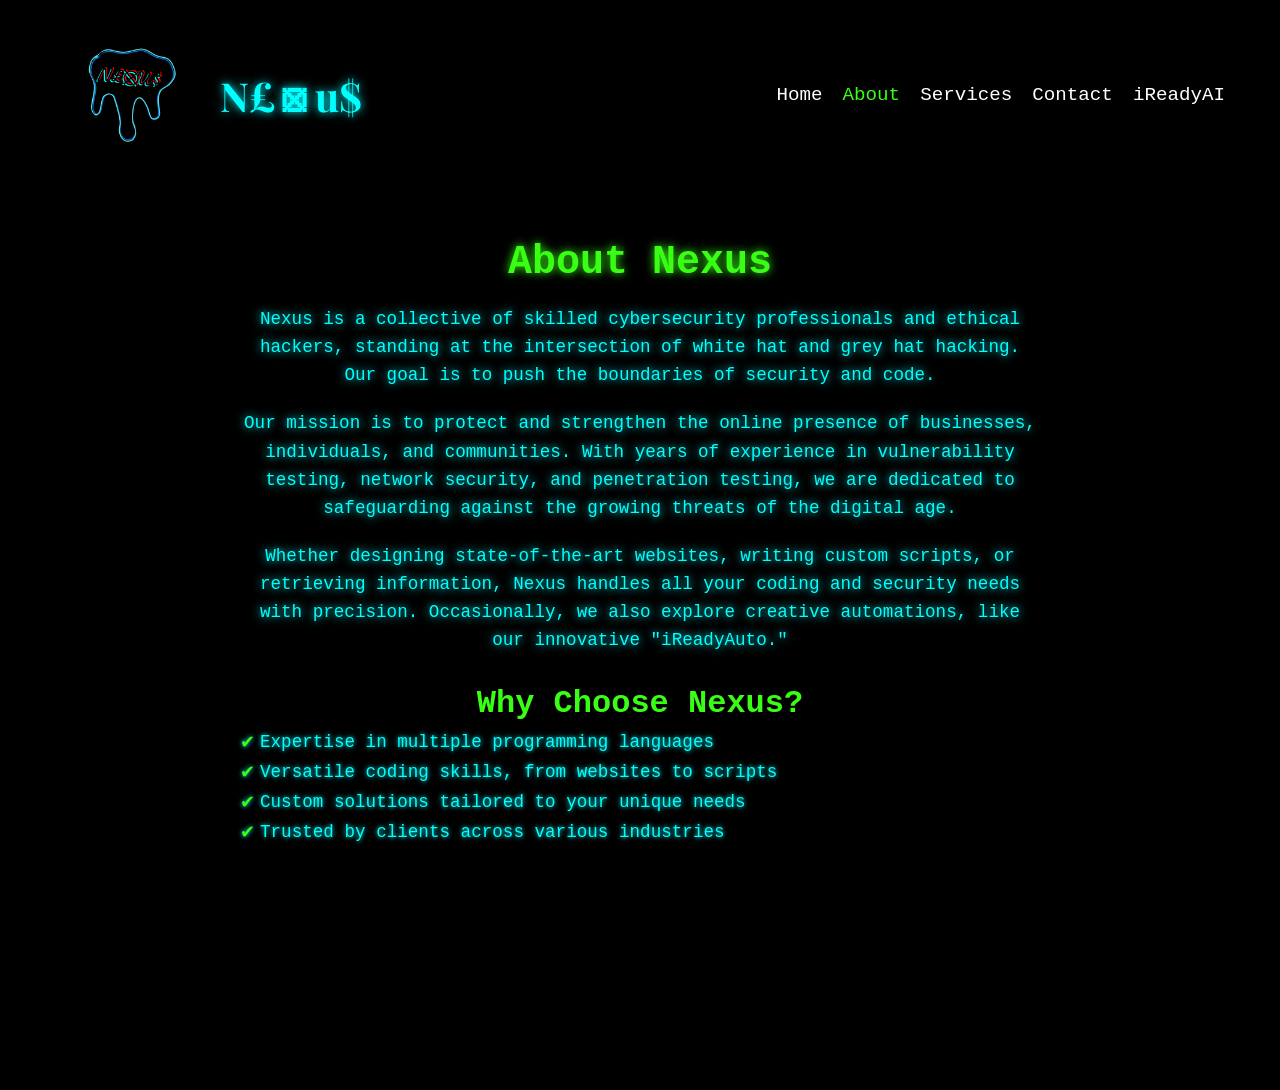
<file: about.html>
<!DOCTYPE html>
<html lang="en">
<head>
    <meta charset="UTF-8">
    <meta name="viewport" content="width=device-width, initial-scale=1.0">
    <title>About Us - Nexus</title>
    <link rel="stylesheet" href="styles.css">
    <link rel="icon" href="Nexusnobg.png">
    <link rel="preconnect" href="https://fonts.googleapis.com">
    <link rel="preconnect" href="https://fonts.gstatic.com" crossorigin>
    <link href="https://fonts.googleapis.com/css2?family=Playfair+Display:ital,wght@0,400..900;1,400..900&family=Sixtyfour+Convergence&display=swap" rel="stylesheet">
    <style>
        body {
            font-family: 'VT323', monospace;
            background-color: #000;
            color: #fff;
            overflow-x: hidden;
        }

        .container {
            max-width: 1200px;
            margin: 0 auto;
        }

        header .logo {
            display: flex;
            align-items: center;
        }

        header .nexus-logo {
            max-width: 150px;
            margin-right: 15px;
        }

        nav ul {
            display: flex;
            list-style: none;
        }

        nav ul li {
            margin-left: 20px;
        }

        nav ul li a {
            text-decoration: none;
            color: #fff;
            font-size: 1.2rem;
            transition: color 0.3s;
        }

        .about-section {
            display: flex;
            flex-direction: column;
            align-items: center;
            text-align: center;
            padding: 50px 0;
            background: radial-gradient(circle, rgba(0, 0, 0, 0.8), #000);
        }

        .about-content {
            max-width: 800px; /* Limit the width for better readability */
        }

        .about-content h2 {
            font-size: 2.5rem;
            margin-bottom: 20px;
            color: #39ff14;
            text-shadow: 0 0 10px #39ff14;
        }

        .about-content p {
            font-size: 1.1rem;
            line-height: 1.6;
            margin-bottom: 20px;
            color: #00ffff;
        }

        .about-content h3 {
            font-size: 2rem;
            margin: 30px 0 10px;
            color: #39ff14;
        }

        .about-content ul {
            list-style: none;
            padding: 0;
            text-align: left; /* Align list items to the left */
        }

        .about-content ul li {
            font-size: 1.1rem;
            margin-bottom: 10px;
            padding-left: 20px;
            position: relative;
        }

        .about-content ul li::before {
            content: '✔'; /* Use a checkmark for list items */
            color: #39ff14;
            position: absolute;
            left: 0;
            top: 0;
        }
    </style>
</head>
<body>
    <div class="container">
        <header>
            <div class="logo">
                <img src="Nexus.png" alt="Nexus Logo" class="nexus-logo">
                <h1 class="logo-text">N£⦻u$</h1>
            </div>
            <nav>
                <ul>
                    <li><a href="index.html">Home</a></li>
                    <li><a href="about.html" class="active">About</a></li>
                    <li><a href="services.html">Services</a></li>
                    <li><a href="contact.html">Contact</a></li>
                    <li><a href="ireadyai.html">iReadyAI</a></li>
                </ul>
            </nav>
        </header>

        <section class="about-section">
            <div class="about-content">
                <h2>About Nexus</h2>
                <p>
                    Nexus is a collective of skilled cybersecurity professionals and ethical hackers, standing at the intersection of white hat and grey hat hacking. Our goal is to push the boundaries of security and code.
                </p>
                <p>
                    Our mission is to protect and strengthen the online presence of businesses, individuals, and communities. With years of experience in vulnerability testing, network security, and penetration testing, we are dedicated to safeguarding against the growing threats of the digital age.
                </p>
                <p>
                    Whether designing state-of-the-art websites, writing custom scripts, or retrieving information, Nexus handles all your coding and security needs with precision. Occasionally, we also explore creative automations, like our innovative "iReadyAuto."
                </p>
                <h3>Why Choose Nexus?</h3>
                <ul>
                    <li>Expertise in multiple programming languages</li>
                    <li>Versatile coding skills, from websites to scripts</li>
                    <li>Custom solutions tailored to your unique needs</li>
                    <li>Trusted by clients across various industries</li>
                </ul>
            </div>
        </section>
    </div>
</body>
</html>
</file>
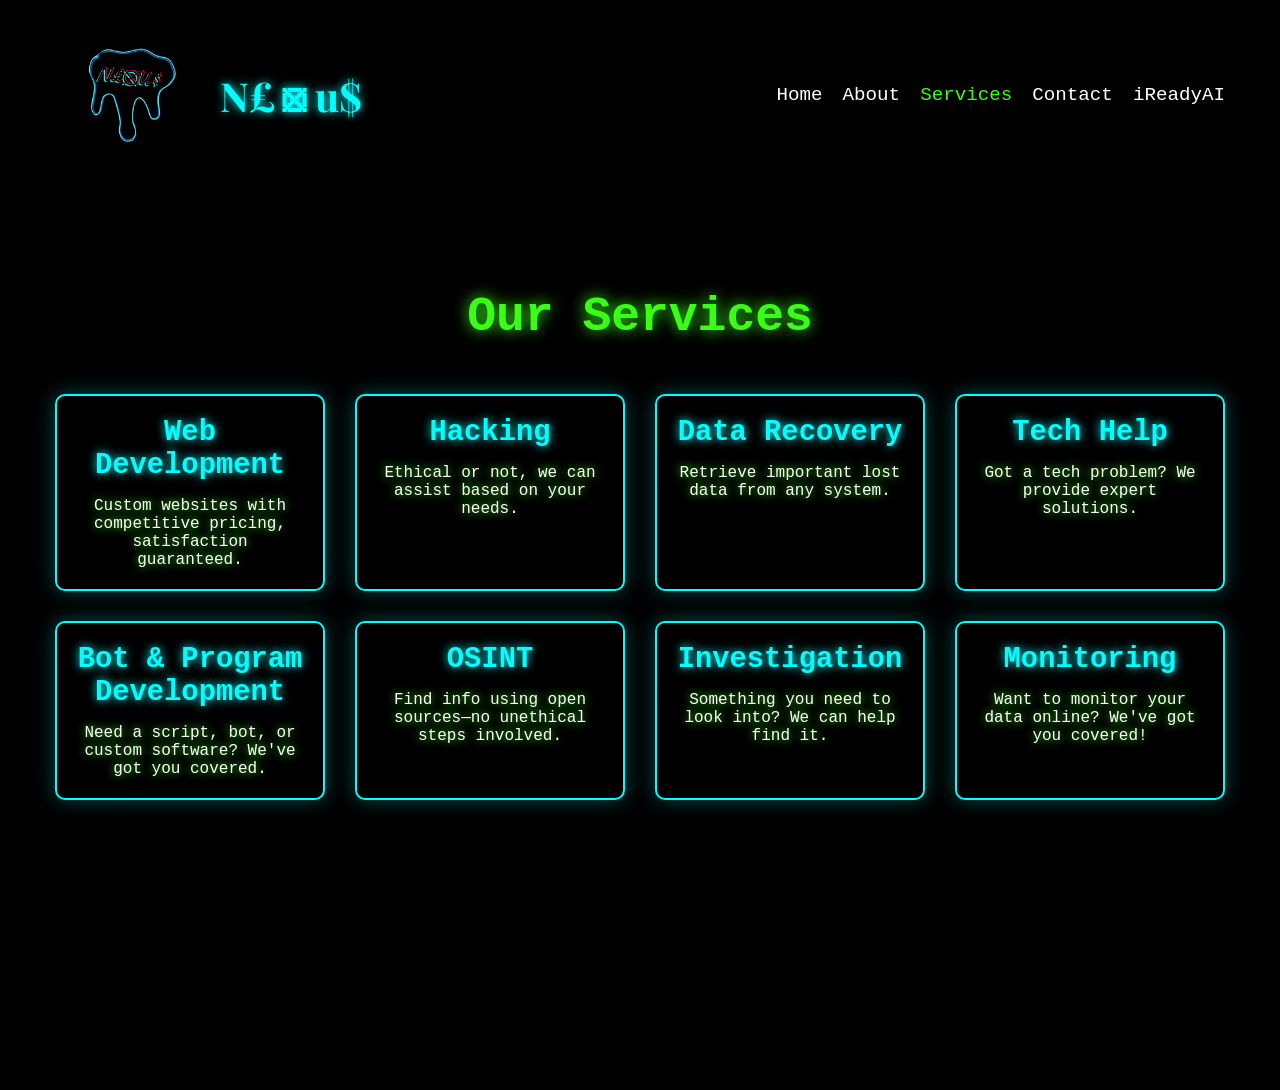
<file: services.html>
<!DOCTYPE html>
<html lang="en">
<head>
    <meta charset="UTF-8">
    <meta name="viewport" content="width=device-width, initial-scale=1.0">
    <title>Services - Nexus</title>
    <link rel="stylesheet" href="styles.css">
    <link rel="stylesheet" href="services.css">
    <link rel="icon" href="Nexusnobg.png">
    <link rel="preconnect" href="https://fonts.googleapis.com">
    <link rel="preconnect" href="https://fonts.gstatic.com" crossorigin>
    <link href="https://fonts.googleapis.com/css2?family=Playfair+Display:ital,wght@0,400..900;1,400..900&family=Sixtyfour+Convergence&display=swap" rel="stylesheet">
</head>
<body>
    <div class="container">
        <header>
            <div class="logo">
                <img src="Nexus.png" alt="Nexus Logo" class="nexus-logo">
                <h1 class="logo-text">N£⦻u$</h1>
            </div>
            <nav>
                <ul>
                    <li><a href="index.html">Home</a></li>
                    <li><a href="about.html">About</a></li>
                    <li><a href="services.html" class="active">Services</a></li>
                    <li><a href="contact.html">Contact</a></li>
                    <li><a href="ireadyai.html">iReadyAI</a></li>
                </ul>
            </nav>
        </header>

        <section class="services-section">
            <h2>Our Services</h2>
            <div class="service-grid">
                <div class="service-card" onclick="window.location.href='contact.html'">
                    <h3>Web Development</h3>
                    <p>Custom websites with competitive pricing, satisfaction guaranteed.</p>
                </div>
                <div class="service-card red" onclick="window.location.href='contact.html'">
                    <h3>Hacking</h3>
                    <p>Ethical or not, we can assist based on your needs.</p>
                </div>
                <div class="service-card" onclick="window.location.href='contact.html'">
                    <h3>Data Recovery</h3>
                    <p>Retrieve important lost data from any system.</p>
                </div>
                <div class="service-card" onclick="window.location.href='contact.html'">
                    <h3>Tech Help</h3>
                    <p>Got a tech problem? We provide expert solutions.</p>
                </div>
                <div class="service-card" onclick="window.location.href='contact.html'">
                    <h3>Bot & Program Development</h3>
                    <p>Need a script, bot, or custom software? We've got you covered.</p>
                </div>
                <div class="service-card" onclick="window.location.href='contact.html'">
                    <h3>OSINT</h3>
                    <p>Find info using open sources—no unethical steps involved.</p>
                </div>
                <div class="service-card red" onclick="window.location.href='contact.html'">
                    <h3>Investigation</h3>
                    <p>Something you need to look into? We can help find it.</p>
                </div>
                <div class="service-card" onclick="window.location.href='contact.html'">
                    <h3>Monitoring</h3>
                    <p>Want to monitor your data online? We've got you covered!</p>
                </div>
            </div>
        </section>
    </div>
</body>
</html>
</file>
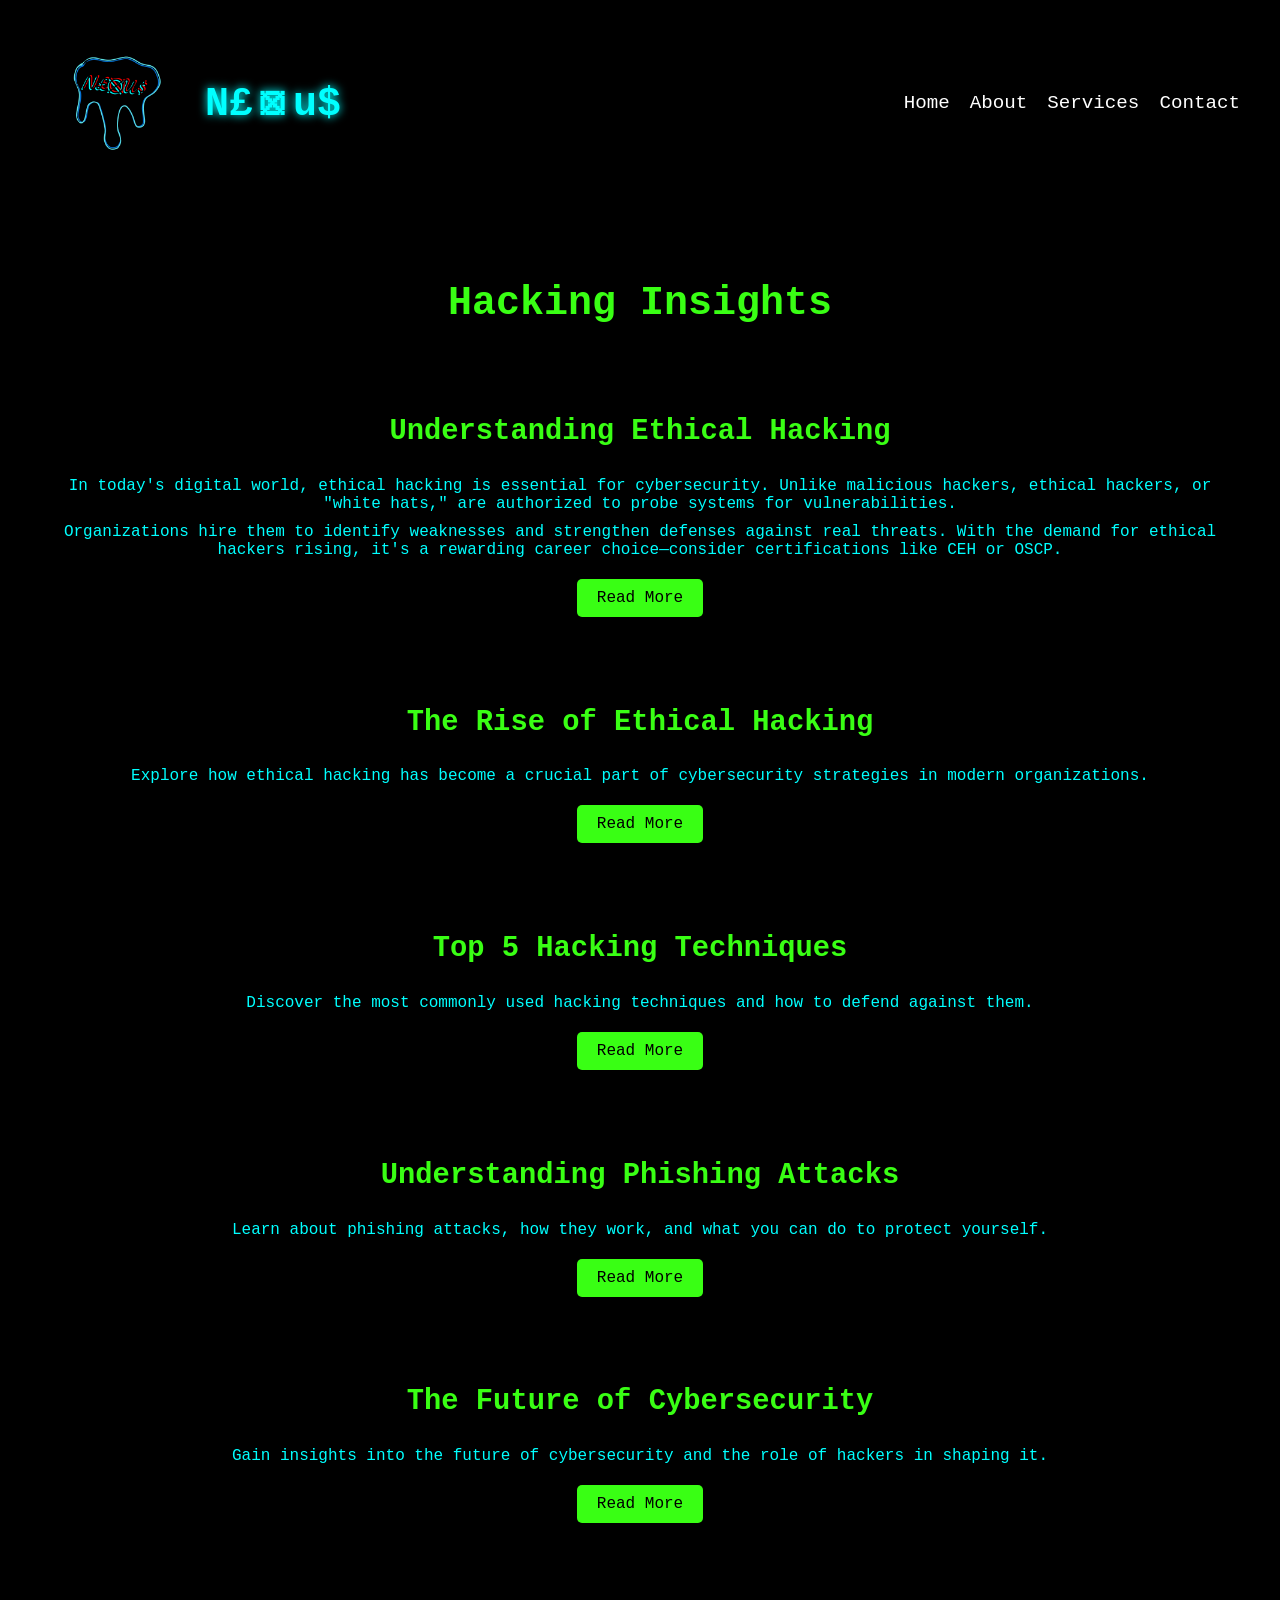
<file: blog/blogs.html>
<!DOCTYPE html>
<html lang="en">
<head>
    <meta charset="UTF-8">
    <meta name="viewport" content="width=device-width, initial-scale=1.0">
    <title>Blog - Nexus</title>
    <link rel="icon" href="../Nexusnobg.png">
    <link rel="preconnect" href="https://fonts.googleapis.com">
    <link rel="preconnect" href="https://fonts.gstatic.com" crossorigin>
    <link href="https://fonts.googleapis.com/css2?family=Playfair+Display:ital,wght@0,400..900;1,400..900&family=Sixtyfour+Convergence&display=swap" rel="stylesheet">
    <link rel="stylesheet" href="blogs.css">
</head>
<body>
    <div class="container">
        <header>
            <div class="logo">
                <img src="../Nexus.png" alt="Nexus Logo" class="nexus-logo">
                <h1 class="logo-text">N£⦻u$</h1>
            </div>
            <nav>
                <ul>
                    <li><a href="../index.html">Home</a></li>
                    <li><a href="../about.html">About</a></li>
                    <li><a href="../services.html">Services</a></li>
                    <li><a href="../contact.html">Contact</a></li>
                </ul>
            </nav>
        </header>

        <section class="blog-section">
            <h2>Hacking Insights</h2>

            <div class="blog-post">
                <h3>Understanding Ethical Hacking</h3>
                <p>In today's digital world, ethical hacking is essential for cybersecurity. Unlike malicious hackers, ethical hackers, or "white hats," are authorized to probe systems for vulnerabilities.</p>
                <p>Organizations hire them to identify weaknesses and strengthen defenses against real threats. With the demand for ethical hackers rising, it's a rewarding career choice—consider certifications like CEH or OSCP.</p>
                <a href="posts/ethical hacking/post.html" target="_blank">Read More</a>
            </div>                                   

            <div class="blog-post">
                <h3>The Rise of Ethical Hacking</h3>
                <p>Explore how ethical hacking has become a crucial part of cybersecurity strategies in modern organizations.</p>
                <a href="https://example.com/ethical-hacking" target="_blank">Read More</a>
            </div>

            <div class="blog-post">
                <h3>Top 5 Hacking Techniques</h3>
                <p>Discover the most commonly used hacking techniques and how to defend against them.</p>
                <a href="https://example.com/hacking-techniques" target="_blank">Read More</a>
            </div>

            <div class="blog-post">
                <h3>Understanding Phishing Attacks</h3>
                <p>Learn about phishing attacks, how they work, and what you can do to protect yourself.</p>
                <a href="https://example.com/phishing-attacks" target="_blank">Read More</a>
            </div>

            <div class="blog-post">
                <h3>The Future of Cybersecurity</h3>
                <p>Gain insights into the future of cybersecurity and the role of hackers in shaping it.</p>
                <a href="https://example.com/future-cybersecurity" target="_blank">Read More</a>
            </div>

            <!-- Add more blog posts as needed -->
        </section>
    </div>
</body>
</html>
</file>
<file: styles.css>
/* Home Section */
.home-section {
    position: relative;
    height: 100vh; /* Full height for parallax */
    overflow: hidden;
}

.parallax-background {
    position: absolute;
    top: 0;
    left: 0;
    right: 0;
    bottom: 0;
    background: url('https://www.transparenttextures.com/patterns/cubes.png') repeat; /* Cubes pattern */
    background-size: 100px 100px;
    transform: translateZ(0);
    z-index: -1; /* Send background to back */
    will-change: transform; /* For smoother performance */
}

.home-section::before {
    content: '';
    position: absolute;
    top: 0;
    left: 0;
    right: 0;
    bottom: 0;
    background: rgba(0, 0, 0, 0.6); /* Dark overlay */
    z-index: 1; /* Above the background */
}

.home-content {
    position: relative;
    z-index: 2; /* Above the overlay */
    color: #00ffff;
    text-align: center;
    padding: 20px;
    transform: translateY(50%); /* Adjust the vertical position */
}

/* Parallax Scrolling Effect */
.home-section {
    perspective: 1px; /* Create a 3D perspective */
}

.home-content {
    transform: translateZ(0); /* Prevents blurriness */
}

.home-section {
    transform: translateZ(-1px) scale(2); /* Creates the parallax effect */
}


/* General Styling */
* {
    margin: 0;
    padding: 0;
    box-sizing: border-box;
}

body {
    font-family: 'VT323', monospace;
    background-color: #000;
    color: #fff;
    overflow-x: hidden;
}

/* Container */
.container {
    max-width: 1200px;
    margin: 0 auto;
    padding: 0 15px;
}

/* Header Styling */
header {
    display: flex;
    justify-content: space-between;
    align-items: center;
    padding: 20px 0;
}

header .logo {
    display: flex;
    align-items: center;
}

header .nexus-logo {
    max-width: 150px; /* Adjust size as needed */
    margin-right: 15px;
}

header .logo-text {
    font-size: 2.5rem;
    color: #00ffff;
    text-shadow: 0 0 10px #00ffff;
    animation: glow 2s infinite alternate;
}

/* Apply glowing animation only to text */
@keyframes glow {
    0% {
        text-shadow: 0 0 10px #00ffff, 0 0 20px #00ffff, 0 0 30px #00ffff;
    }
    100% {
        text-shadow: 0 0 20px #00ffff, 0 0 30px #00ffff, 0 0 40px #00ffff;
    }
}

header nav ul {
    display: flex;
    list-style: none;
}

header nav ul li {
    margin-left: 20px;
}

header nav ul li a {
    text-decoration: none;
    color: #fff;
    font-size: 1.2rem;
    transition: color 0.3s;
}

header nav ul li a:hover {
    color: #39ff14;
}

/* Hero Section */
.hero {
    height: 100vh;
    background: radial-gradient(circle, rgba(0, 0, 0, 0.8), #000000), url('cubes.png') repeat;
    display: flex;
    justify-content: center;
    align-items: center;
    text-align: center;
}

.hero-content h2 {
    font-size: 3rem;
    color: #39ff14;
    text-shadow: 0 0 15px #39ff14;
    animation: flicker 2s infinite alternate;
}

.hero-content p {
    font-size: 1.5rem;
    margin: 20px 0;
    color: #00ffff;
    text-shadow: 0 0 15px #00ffff;
}

.cta-buttons {
    display: flex;
    justify-content: center;
    gap: 20px;
}

.btn {
    padding: 10px 30px;
    background-color: #39ff14;
    color: #000;
    border: 2px solid #39ff14;
    text-decoration: none;
    font-size: 1.2rem;
    text-shadow: 0 0 10px #000;
    transition: background-color 0.3s, color 0.3s;
}

.btn:hover {
    background-color: #000;
    color: #39ff14;
}

.btn.secondary {
    background-color: #00ffff;
    border: 2px solid #00ffff;
}

.btn.secondary {
    background-color: #00ffff;
    border: 2px solid #00ffff;
}

.btn.secondary:hover {
    background-color: #000;
    color: #00ffff;
}

.btn.red {
    background-color: red;
    border: 2px solid red;
}

.btn.red:hover {
    background-color: #000;
    color: red;
}

/* Animations */
@keyframes flicker {
    0% {
        opacity: 1;
    }
    50% {
        opacity: 0.8;
    }
    100% {
        opacity: 1;
    }
}

h1 {
    font-family: "Playfair Display", serif;
}

/* About Section */
.about-section {
    padding: 50px 0;
    background: radial-gradient(circle, rgba(0, 0, 0, 0.8), #000000), url('cubes.png') repeat;
    /* Added background-size to ensure the cubes repeat */
    height: 100vh;
}

.about-content {
    max-width: 900px;
    margin: 0 auto;
    color: #00ffff;
    text-align: center;
}

.about-content h2 {
    font-size: 2.5rem;
    margin-bottom: 20px;
    color: #39ff14;
    text-shadow: 0 0 10px #39ff14;
}

.about-content p {
    font-size: 1.2rem;
    line-height: 1.8;
    margin-bottom: 20px;
    text-shadow: 0 0 10px #00ffff;
}

.about-content h3 {
    font-size: 2rem;
    margin: 30px 0;
    color: #00ffff;
}

.about-content ul {
    list-style: none;
    padding: 0;
}

.about-content ul li {
    font-size: 1.2rem;
    text-shadow: 0 0 5px #00ffff;
    margin-bottom: 10px;
    padding-left: 20px;
    position: relative;
}

.about-content ul li::before {
    content: '✔';
    color: #39ff14;
    position: absolute;
    left: 0;
    top: 0;
}

.cursor {
    display: inline-block;
    border-left: 0.15em solid rgba(0, 191, 255, 1); /* Blinking cursor */
    animation: blink 0.7s infinite; /* Cursor blink effect */
}

@keyframes blink {
    0% { border-color: rgba(0, 191, 255, 1); }
    50% { border-color: transparent; }
    100% { border-color: rgba(0, 191, 255, 1); }
}

nav ul li a:hover, nav ul li a.active {
    color: #39ff14;
}

#feature-image {
    border: 2px dotted #555;
}
</file>
<file: services.css>
/* Services Section */
.services-section {
    padding: 100px 0;
    text-align: center;
    background: radial-gradient(circle, rgba(0, 0, 0, 0.8), #000000), url('https://www.transparenttextures.com/patterns/cubes.png') repeat;
    background-size: 100px 100px;
    height: 100vh;
    position: relative;
    z-index: 1;
}

.services-section h2 {
    font-size: 3rem;
    color: #39ff14;
    text-shadow: 0 0 15px #39ff14;
    animation: flicker 2s infinite alternate;
    margin-bottom: 50px;
}

.service-grid {
    display: grid;
    grid-template-columns: repeat(auto-fit, minmax(250px, 1fr));
    gap: 30px;
    max-width: 1200px;
    margin: 0 auto;
}

/* Service Cards */
.service-card {
    background: rgba(0, 0, 0, 0.8);
    border: 2px solid #00ffff;
    border-radius: 10px;
    padding: 20px;
    box-shadow: 0 0 20px rgba(0, 255, 255, 0.3);
    transition: transform 0.3s, box-shadow 0.3s;
    cursor: pointer;
    text-align: center;
}

.service-card:hover {
    transform: scale(1.05);
    box-shadow: 0 0 40px #26ff00, 0 0 30px rgba(0, 255, 255, 0.5);
    border-color: #39ff14;
}

.service-card.red:hover {
    transform: scale(1.05);
    box-shadow: 0 0 40px #ff0000, 0 0 30px rgba(255, 0, 0, 0.5);
    border-color: #ff0000;
}

.service-card h3 {
    font-size: 1.8rem;
    color: #00ffff;
    text-shadow: 0 0 10px #00ffff;
    margin-bottom: 15px;
}

.service-card p {
    font-size: 1rem;
    color: #fff;
    text-shadow: 0 0 10px #39ff14;
}
</file>
<file: blog/blogs.css>
body {
    font-family: 'VT323', monospace;
    background-color: #000;
    color: #fff;
    overflow-x: hidden;
}

.container {
    max-width: 1200px;
    margin: 0 auto;
    padding: 0 15px;
}

header {
    display: flex;
    justify-content: space-between;
    align-items: center;
    padding: 20px 0;
}

header .logo {
    display: flex;
    align-items: center;
}

header .nexus-logo {
    max-width: 150px;
    margin-right: 15px;
}

header .logo-text {
    font-size: 2.5rem;
    color: #00ffff;
    text-shadow: 0 0 10px #00ffff;
    animation: glow 2s infinite alternate;
}

@keyframes glow {
    0% {
        text-shadow: 0 0 10px #00ffff, 0 0 20px #00ffff, 0 0 30px #00ffff;
    }
    100% {
        text-shadow: 0 0 20px #00ffff, 0 0 30px #00ffff, 0 0 40px #00ffff;
    }
}

header nav ul {
    display: flex;
    list-style: none;
}

header nav ul li {
    margin-left: 20px;
}

header nav ul li a {
    text-decoration: none;
    color: #fff;
    font-size: 1.2rem;
    transition: color 0.3s;
}

header nav ul li a:hover,
header nav ul li a.active {
    color: #39ff14;
}

.blog-section {
    padding: 50px 0;
    text-align: center;
}

.blog-section h2 {
    font-size: 2.5rem;
    color: #39ff14;
    margin-bottom: 40px;
}

.blog-post {
    background: rgba(0, 0, 0, 0.7);
    border-radius: 8px;
    padding: 20px;
    margin-bottom: 20px;
    transition: transform 0.3s, box-shadow 0.3s;
}

.blog-post h3 {
    font-size: 1.8rem;
    color: #39ff14;
}

.blog-post p {
    color: #00ffff;
    margin: 10px 0;
}

.blog-post a {
    display: inline-block;
    margin-top: 10px;
    padding: 10px 20px;
    background-color: #39ff14;
    color: #000;
    border-radius: 5px;
    text-decoration: none;
    transition: background-color 0.3s;
}

.blog-post a:hover {
    background-color: #000;
    color: #39ff14;
}

.blog-post:hover {
    transform: translateY(-5px);
    box-shadow: 0 4px 20px rgba(0, 0, 0, 0.2);
}
</file>
